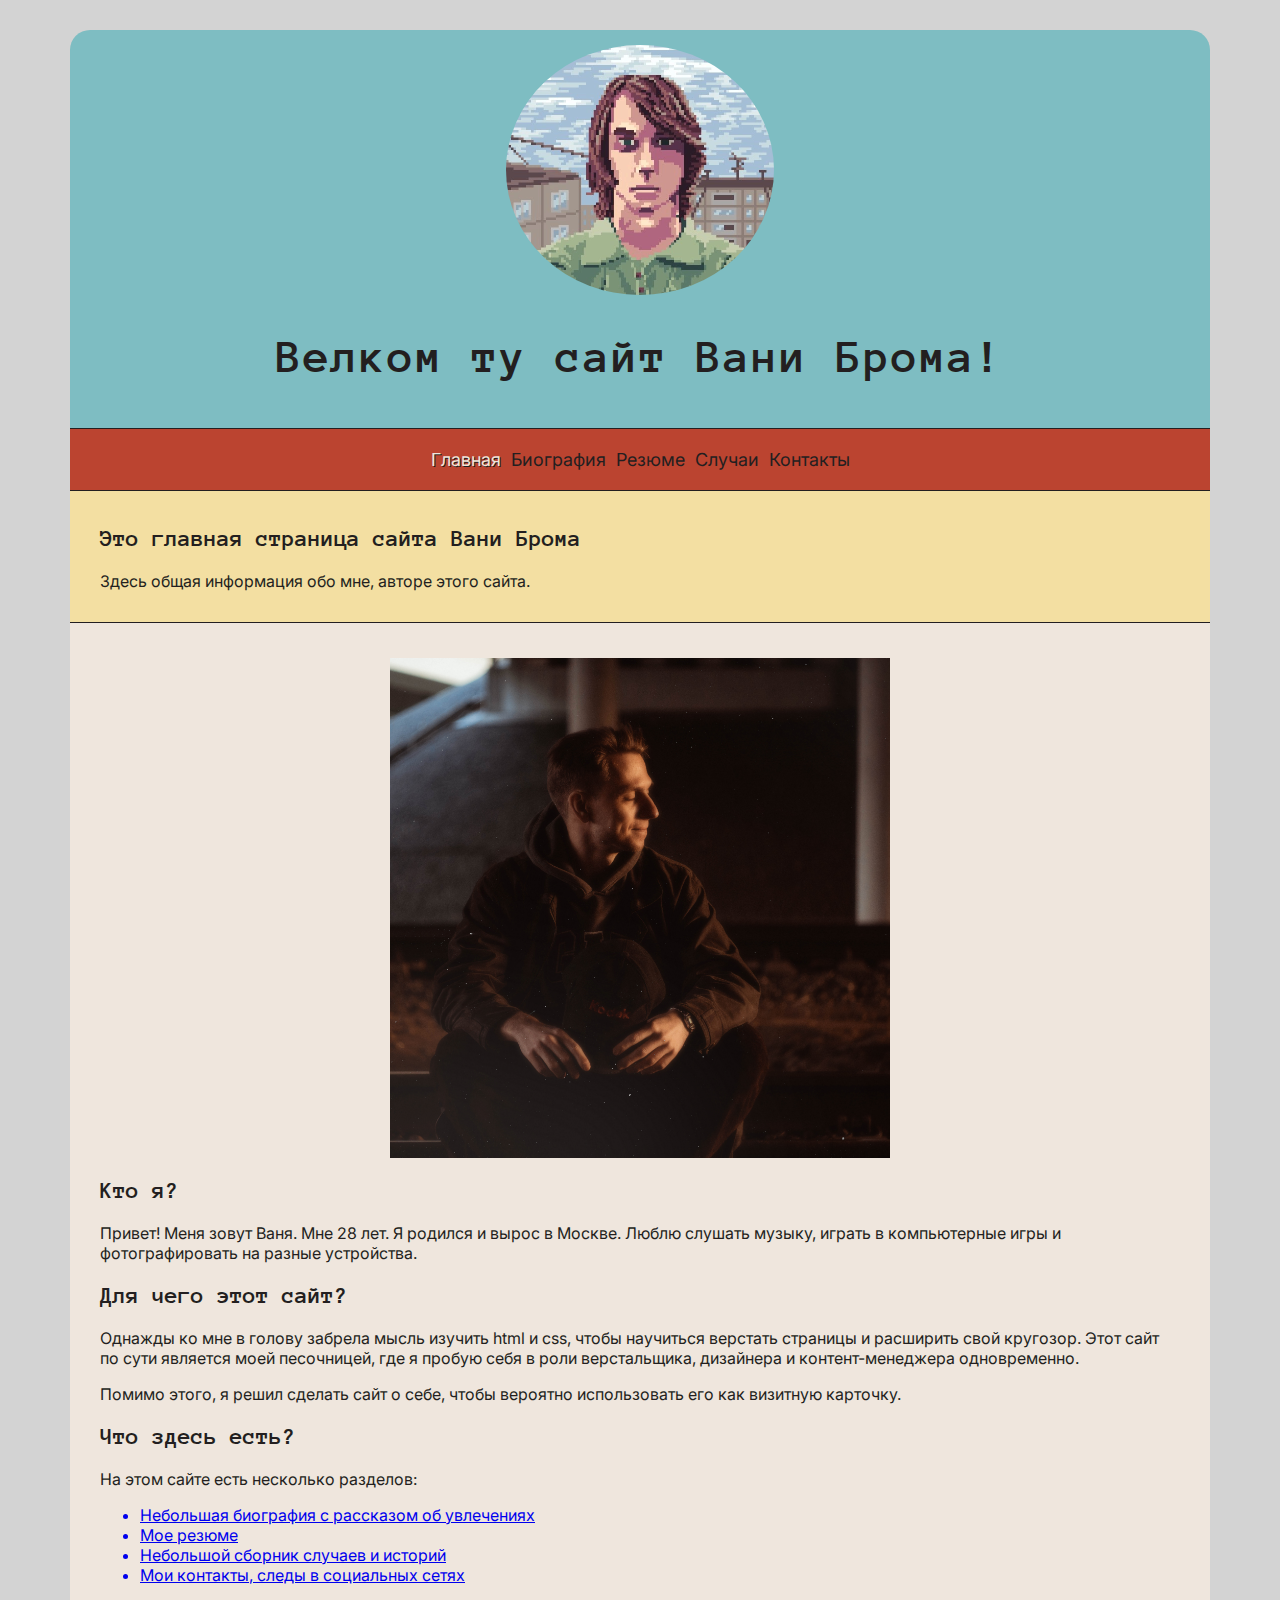
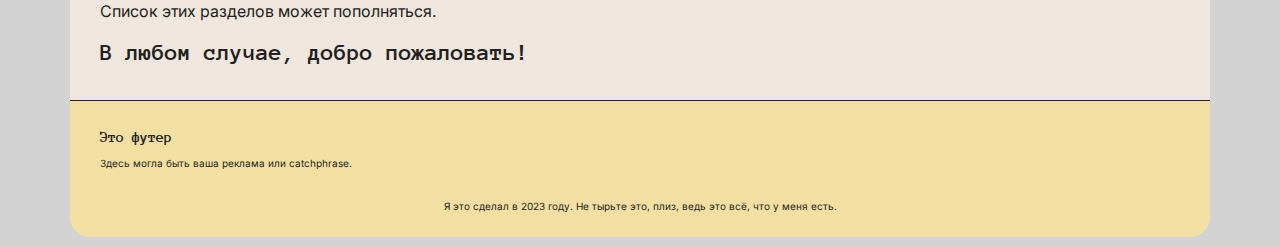
<file: index.html>
<!DOCTYPE html>
<html lang="RU">
<head>
    <meta charset="utf-8">
    <meta name="viewport" content="width=device-width, initial-scale=1.0">
    <link rel="icon" type="image/png" href="./images/avatar.PNG">
    <link type="text/css" rel="stylesheet" href="style.css">
    <!-- <link type="text/css" rel="stylesheet" href="style-mobile.css" media="screen and (max-width: 480px)"> -->
    <title>Ваня Бром - Главная</title>
</head>

<body>

    <header class="top">
        <a href="index.html" class="welcome_img">
            <img class="welcome_img" src="images/avatar.PNG" alt="Ваня Бром в пиксельном стиле.">
        </a>
        <h1>Велком ту сайт Вани Брома!</h1>
    </header>

    <nav>
        <ul>
            <li><a href="index.html" class="selected">Главная</a></li>
            <li><a href="bio.html">Биография</a></li>
            <li><a href="cv.html">Резюме</a></li>
            <li><a href="cases.html">Случаи</a></li>
            <li><a href="contacts.html">Контакты</a></li>
        </ul>
    </nav>

    <section class="intro">
        <h2>Это главная страница сайта Вани Брома</h2>
        <p>Здесь общая информация обо мне, авторе этого сайта.</p>
    </section>

    <section class="content">
        <img class="center_img" src="images/vanya_brom.jpg" alt="Ваня Бром улыбается с закрытыми глазами">
        <h2>Кто я?</h2>
        <p>Привет! Меня зовут Ваня. Мне 28 лет. Я родился и вырос в Москве. Люблю слушать музыку, играть в компьютерные игры и фотографировать на разные устройства.</p>
        <h2>Для чего этот сайт?</h2>
        <p>Однажды ко мне в голову забрела мысль изучить html и css, чтобы научиться верстать страницы и расширить свой кругозор. Этот сайт по сути является моей песочницей, где я пробую себя в роли верстальщика, дизайнера и контент-менеджера одновременно.</p>
        <p>Помимо этого, я решил сделать сайт о себе, чтобы вероятно использовать его как визитную карточку.</p>
        <h2>Что здесь есть?</h2>
        <p>На этом сайте есть несколько разделов:</p>
        <ul>
            <a href="bio"><li>Небольшая биография с рассказом об увлечениях</li></a>
            <a href="cv.html"><li>Мое резюме</li></a>
            <a href="cases.html"><li>Небольшой сборник случаев и историй</li></a>
            <a href="contacts.html"><li>Мои контакты, следы в социальных сетях</li></a>
        </ul>
        <p>Список этих разделов может пополняться.</p>
        <h2>В любом случае, добро пожаловать!</h2>
    </section>

    <footer>
        <h2>Это футер</h2>
        <p>Здесь могла быть ваша реклама или catchphrase.</p>
        <br>
        <p id="copyright">Я это сделал в 2023 году. Не тырьте это, плиз, ведь это всё, что у меня есть.</p>
    </footer>

</body>
</html>
</file>
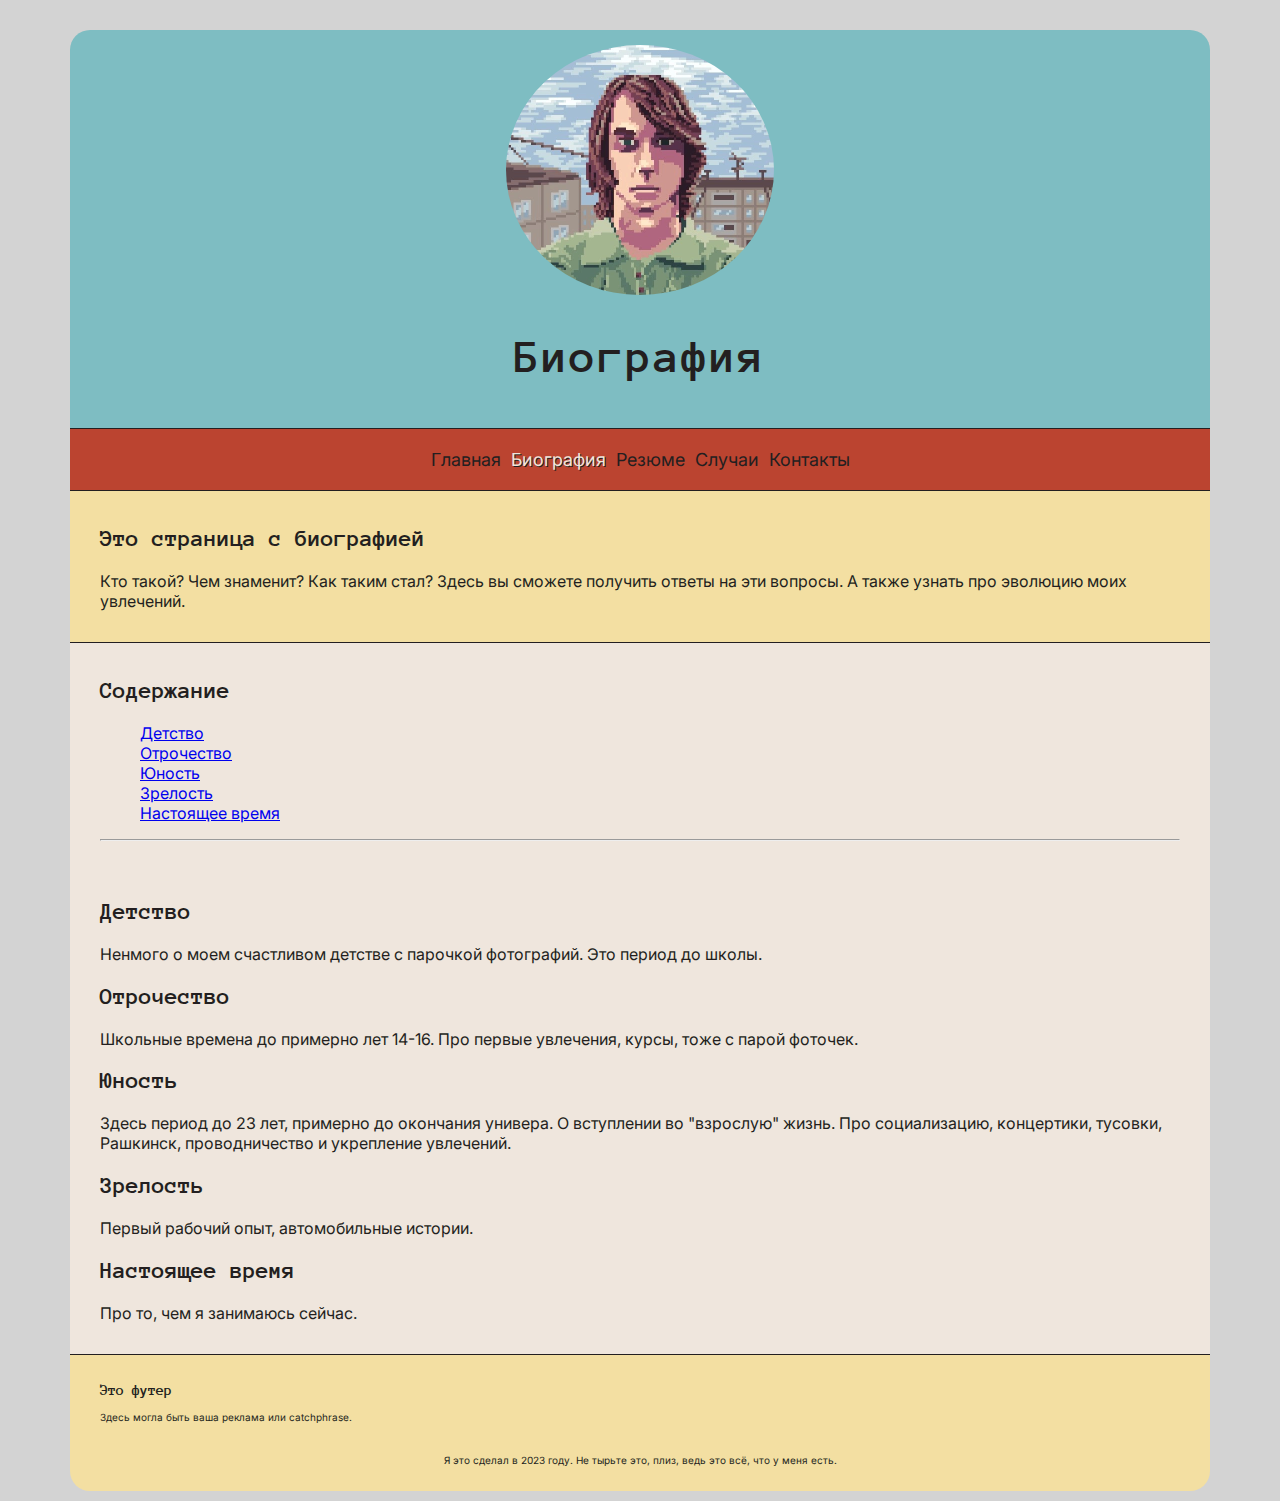
<file: bio.html>
<!DOCTYPE html>
<html lang="RU">
    <head>
        <meta charset="utf-8">
        <meta name="viewport" content="width=device-width, initial-scale=1.0">
        <link rel="icon" type="image/png" href="./images/avatar.PNG">
        <link href="style.css" rel="stylesheet">
        <title>Ваня Бром - Биография</title>
    </head>

    <body>
        <header class="top">
            <a href="index.html" class="welcome_img">
                <img class="welcome_img" src="images/avatar.PNG" alt="Ваня Бром в пиксельном стиле.">
            </a>
            <h1>Биография</h1>
        </header>
        
        <nav>
            <ul>
                <li><a href="index.html">Главная</a></li>
                <li><a href="bio.html" class="selected">Биография</a></li>
                <li><a href="cv.html">Резюме</a></li>
                <li><a href="cases.html">Случаи</a></li>
                <li><a href="contacts.html">Контакты</a></li>
            </ul>
        </nav>

        <section class="intro">
            <h2>Это страница с биографией</h2>
            <p>Кто такой? Чем знаменит? Как таким стал? Здесь вы сможете получить ответы на эти вопросы. А также узнать про эволюцию моих увлечений.</p>
        </section>

        <section class="themes">
            <h2>Содержание</h2>
            <ul>
                <li><a href="#childhood">Детство</a></li>
                <li><a href="#boyhood">Отрочество</a></li>
                <li><a href="#youth">Юность</a></li>
                <li><a href="#matureness">Зрелость</a></li>
                <li><a href="#nowadays">Настоящее время</a></li>
            </ul>
            <hr>
        </section>

        <section class="content">
            <h2 id="childhood">Детство</h2>
            <p>Ненмого о моем счастливом детстве с парочкой фотографий. Это период до школы.</p>
            <h2 id="boyhood">Отрочество</h2>
            <p>Школьные времена до примерно лет 14-16. Про первые увлечения, курсы, тоже с парой фоточек.</p>
            <h2 id="youth">Юность</h2>
            <p>Здесь период до 23 лет, примерно до окончания универа. О вступлении во "взрослую" жизнь. Про социализацию, концертики, тусовки, Рашкинск, проводничество и укрепление увлечений.</p>
            <h2 id="matureness">Зрелость</h2>
            <p>Первый рабочий опыт, автомобильные истории.</p>
            <h2 id="nowadays">Настоящее время</h2>
            <p>Про то, чем я занимаюсь сейчас.</p>
        </section>

        <footer>
            <h2>Это футер</h2>
            <p>Здесь могла быть ваша реклама или catchphrase.</p>
            <br>
            <p id="copyright">Я это сделал в 2023 году. Не тырьте это, плиз, ведь это всё, что у меня есть.</p>
        </footer>

    </body>
</html>
</file>
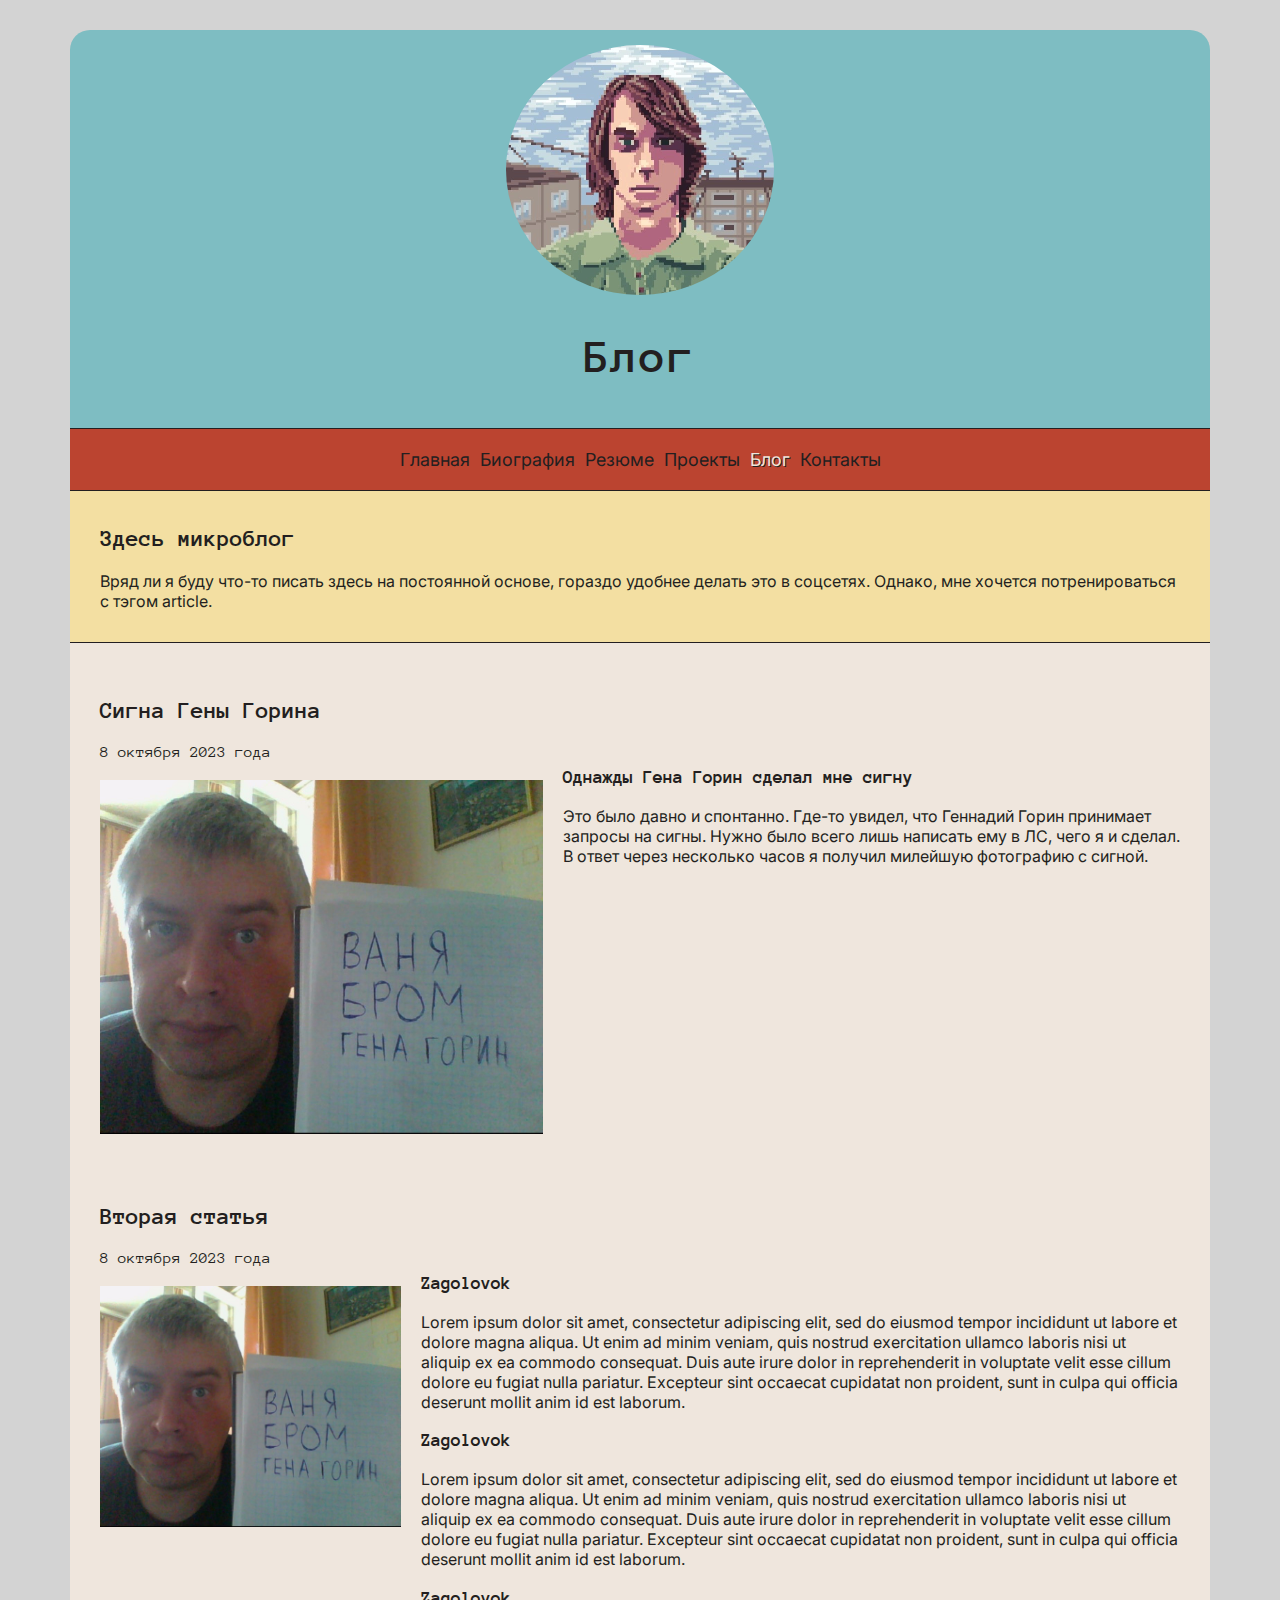
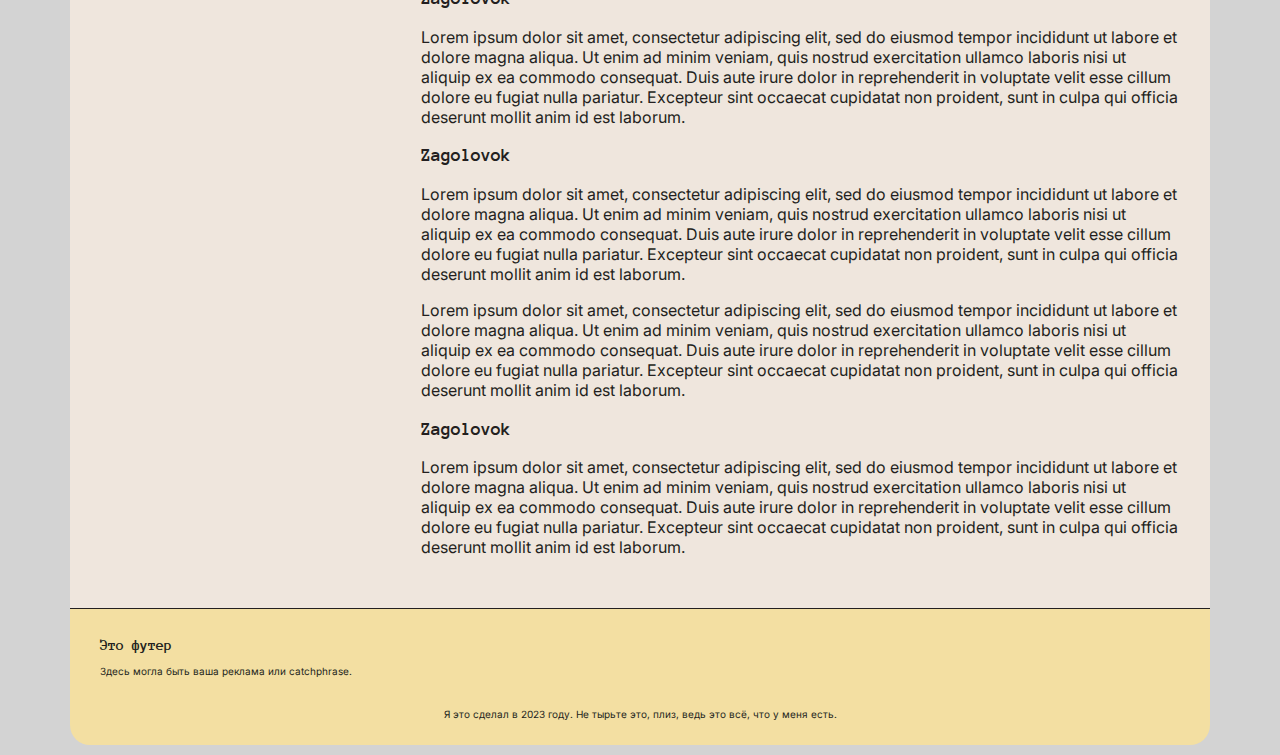
<file: blog.html>
<!DOCTYPE html>
<html lang="RU">
<head>
    <meta charset="UTF-8">
    <meta name="viewport" content="width=device-width, initial-scale=1.0">
    <meta name="description" content="Личный сайт Вани Брома">
    <link rel="icon" type="image/png" href="./images/avatar.PNG">
    <link type="text/css" rel="stylesheet" href="style.css">
    <title>Ваня Бром - Блог</title>
</head>

    <body>
        <header class="top">
            <a href="index.html" class="welcome_img">
                <img class="welcome_img" src="images/avatar.PNG" alt="Ваня Бром в пиксельном стиле.">
            </a>
            <h1>Блог</h1>
        </header>
        
        <nav>
            <ul>
                <li><a href="index.html">Главная</a></li>
                <li><a href="bio.html">Биография</a></li>
                <li><a href="cv.html">Резюме</a></li>
                <li><a href="cases.html">Проекты</a></li>
                <li><a href="blog.html" class="selected">Блог</a></li>
                <li><a href="contacts.html">Контакты</a></li>
            </ul>
        </nav>
        <section class="intro">
            <h2>Здесь микроблог</h2>
            <p>Вряд ли я буду что-то писать здесь на постоянной основе, гораздо удобнее делать это в соцсетях. Однако, мне хочется потренироваться с тэгом article.</p>
        </section>
        <section class="content">
            <article>
                <div class="case_intro">
                    <h2>Сигна Гены Горина</h2>
                    <time datetime="2023-08-10">8 октября 2023 года</time>
                    <br>
                    <img src="images/gorin.jpg" alt="Гена Горин с сигной Ване Брому" width="500">
                </div>
                <div class="case_article">
                    <h3>Однажды Гена Горин сделал мне сигну</h3>
                    <p>Это было давно и спонтанно. Где-то увидел, что Геннадий Горин принимает запросы на сигны. Нужно было всего лишь написать ему в ЛС, чего я и сделал. В ответ через несколько часов я получил милейшую фотографию с сигной.</p>
                </div>
            </article>
            <article>
                <div class="case_intro">
                    <h2>Вторая статья</h2>
                    <time datetime="2023-08-10">8 октября 2023 года</time>
                    <br>
                    <img src="images/gorin.jpg" alt="Гена Горин с сигной Ване Брому" width="500">    
                </div>
                <div class="case_article">
                    <h3>Zagolovok</h3>
                    <p>Lorem ipsum dolor sit amet, consectetur adipiscing elit, sed do eiusmod tempor incididunt ut labore et dolore magna aliqua. Ut enim ad minim veniam, quis nostrud exercitation ullamco laboris nisi ut aliquip ex ea commodo consequat. Duis aute irure dolor in reprehenderit in voluptate velit esse cillum dolore eu fugiat nulla pariatur. Excepteur sint occaecat cupidatat non proident, sunt in culpa qui officia deserunt mollit anim id est laborum.</p>
                    <h3>Zagolovok</h3>
                    <p>Lorem ipsum dolor sit amet, consectetur adipiscing elit, sed do eiusmod tempor incididunt ut labore et dolore magna aliqua. Ut enim ad minim veniam, quis nostrud exercitation ullamco laboris nisi ut aliquip ex ea commodo consequat. Duis aute irure dolor in reprehenderit in voluptate velit esse cillum dolore eu fugiat nulla pariatur. Excepteur sint occaecat cupidatat non proident, sunt in culpa qui officia deserunt mollit anim id est laborum.</p>
                    <h3>Zagolovok</h3>
                    <p>Lorem ipsum dolor sit amet, consectetur adipiscing elit, sed do eiusmod tempor incididunt ut labore et dolore magna aliqua. Ut enim ad minim veniam, quis nostrud exercitation ullamco laboris nisi ut aliquip ex ea commodo consequat. Duis aute irure dolor in reprehenderit in voluptate velit esse cillum dolore eu fugiat nulla pariatur. Excepteur sint occaecat cupidatat non proident, sunt in culpa qui officia deserunt mollit anim id est laborum.</p>
                    <h3>Zagolovok</h3>
                    <p>Lorem ipsum dolor sit amet, consectetur adipiscing elit, sed do eiusmod tempor incididunt ut labore et dolore magna aliqua. Ut enim ad minim veniam, quis nostrud exercitation ullamco laboris nisi ut aliquip ex ea commodo consequat. Duis aute irure dolor in reprehenderit in voluptate velit esse cillum dolore eu fugiat nulla pariatur. Excepteur sint occaecat cupidatat non proident, sunt in culpa qui officia deserunt mollit anim id est laborum.</p>
                    <p>Lorem ipsum dolor sit amet, consectetur adipiscing elit, sed do eiusmod tempor incididunt ut labore et dolore magna aliqua. Ut enim ad minim veniam, quis nostrud exercitation ullamco laboris nisi ut aliquip ex ea commodo consequat. Duis aute irure dolor in reprehenderit in voluptate velit esse cillum dolore eu fugiat nulla pariatur. Excepteur sint occaecat cupidatat non proident, sunt in culpa qui officia deserunt mollit anim id est laborum.</p>
                    <h3>Zagolovok</h3>
                    <p>Lorem ipsum dolor sit amet, consectetur adipiscing elit, sed do eiusmod tempor incididunt ut labore et dolore magna aliqua. Ut enim ad minim veniam, quis nostrud exercitation ullamco laboris nisi ut aliquip ex ea commodo consequat. Duis aute irure dolor in reprehenderit in voluptate velit esse cillum dolore eu fugiat nulla pariatur. Excepteur sint occaecat cupidatat non proident, sunt in culpa qui officia deserunt mollit anim id est laborum.</p>
                    </div>
            </article>
        </section>
        <footer>
            <h2>Это футер</h2>
            <p>Здесь могла быть ваша реклама или catchphrase.</p>
            <br>
            <p id="copyright">Я это сделал в 2023 году. Не тырьте это, плиз, ведь это всё, что у меня есть.</p>
        </footer>
    </body>
</html>
</file>
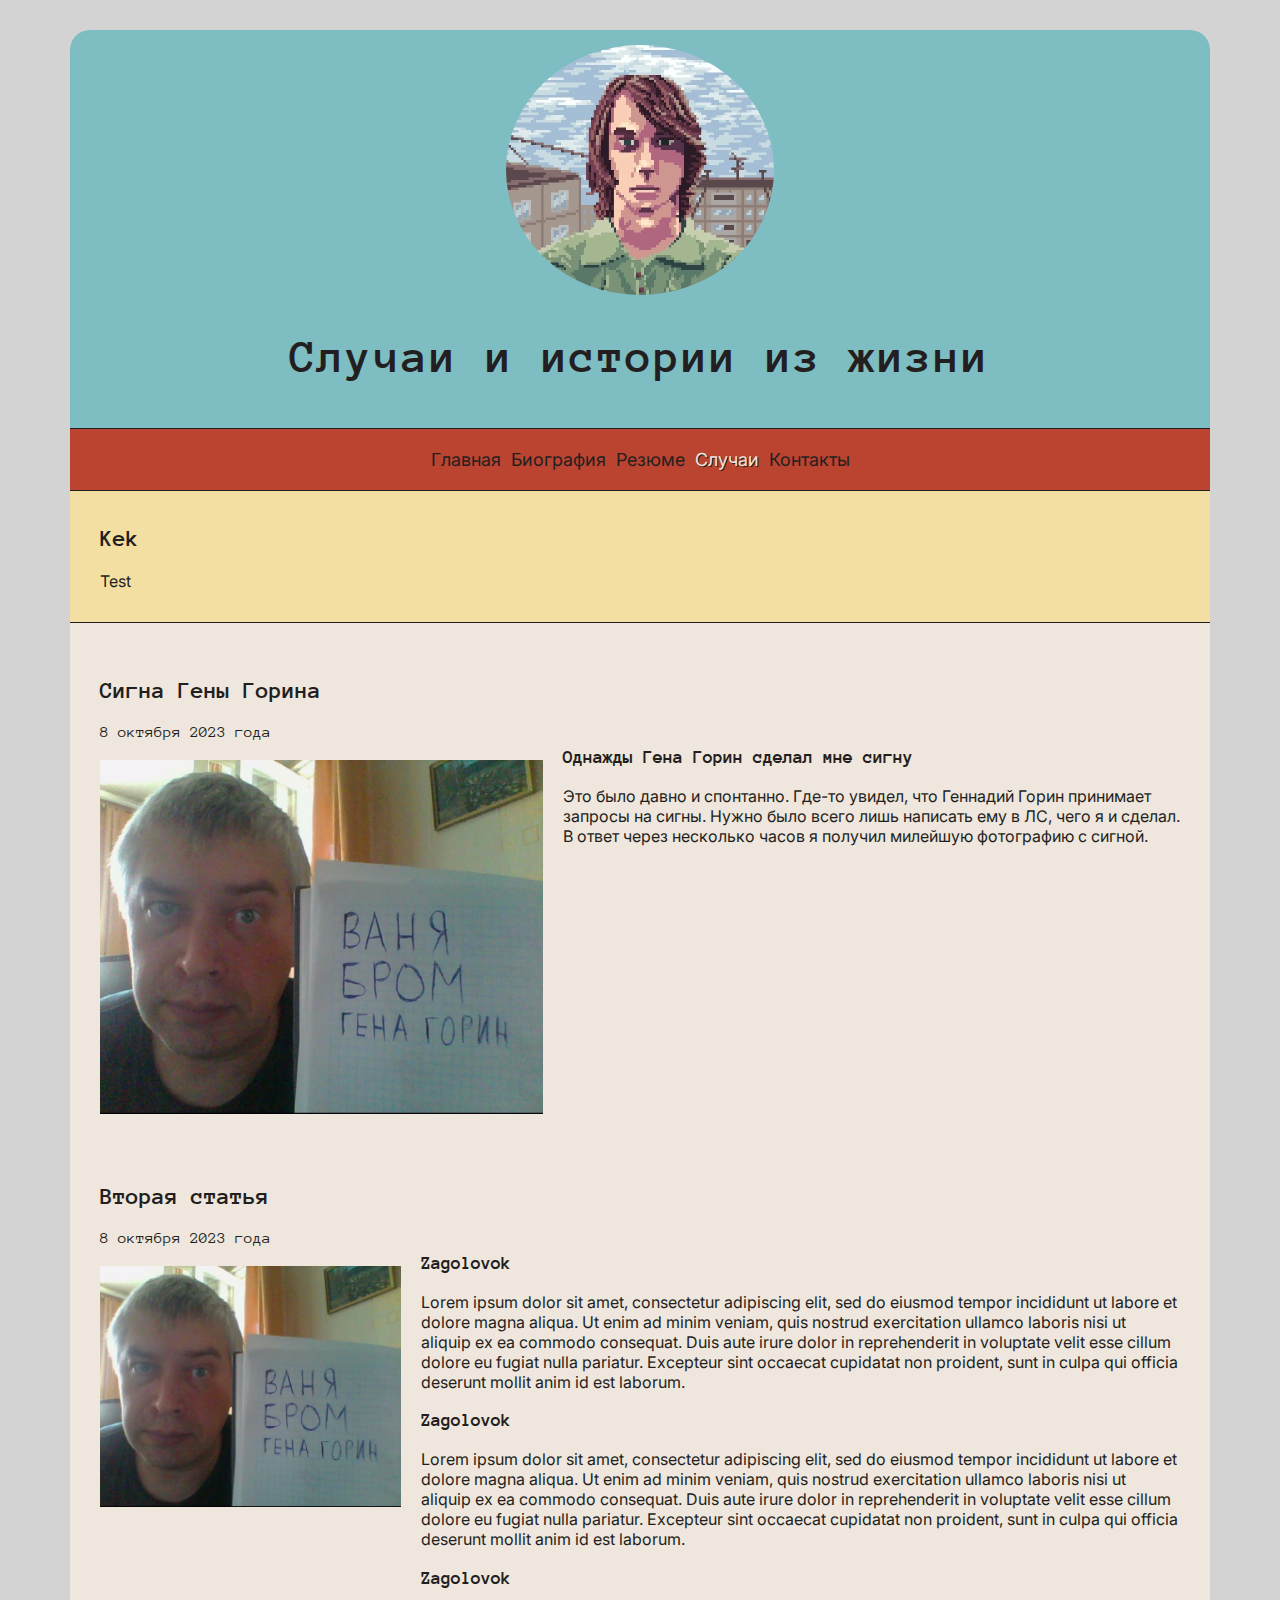
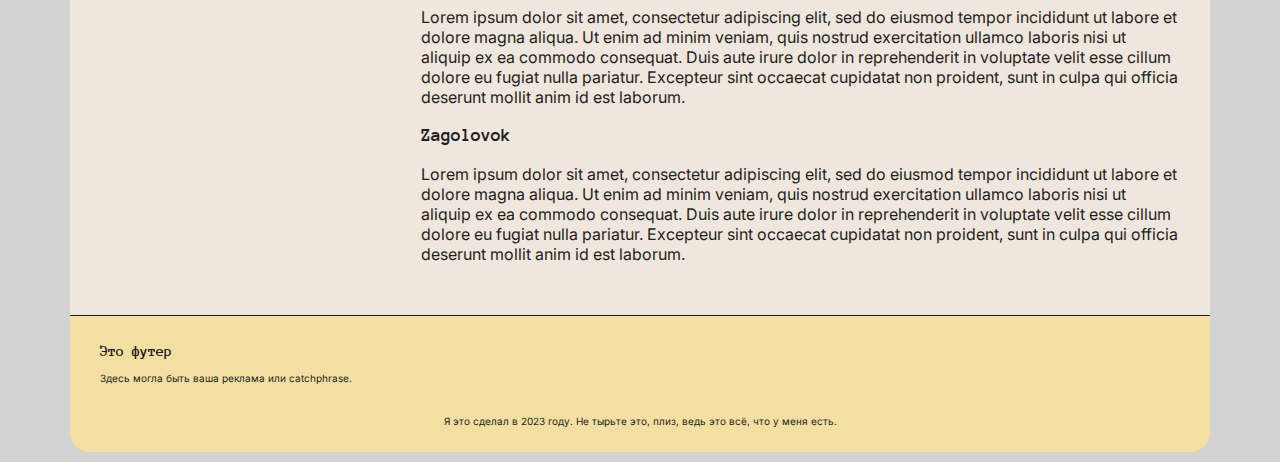
<file: cases.html>
<!DOCTYPE html>
<html lang="RU">
    <head>
        <meta charset="utf-8">
        <meta name="viewport" content="width=device-width, initial-scale=1.0">
        <link rel="icon" type="image/png" href="./images/avatar.PNG">
        <link href="style.css" rel="stylesheet">
        <title>Ваня Бром - Случаи</title>
    </head>
    <body>
        <header class="top">
            <a href="index.html" class="welcome_img">
                <img class="welcome_img" src="images/avatar.PNG" alt="Ваня Бром в пиксельном стиле.">
            </a>
            <h1>Случаи и истории из жизни</h1>
        </header>        
        <nav>
            <ul>
                <li><a href="index.html">Главная</a></li>
                <li><a href="bio.html">Биография</a></li>
                <li><a href="cv.html">Резюме</a></li>
                <li><a href="cases.html" class="selected">Случаи</a></li>
                <li><a href="contacts.html">Контакты</a></li>
            </ul>
        </nav>
        <section class="intro">
            <h2>Kek</h2>
            <p>Test</p>
        </section>
        <section class="content">
            <article>
                <div class="case_intro">
                    <h2>Сигна Гены Горина</h2>
                    <time datetime="2023-08-10">8 октября 2023 года</time>
                    <br>
                    <img src="images/gorin.jpg" alt="Гена Горин с сигной Ване Брому" width="500">
                </div>
                <div class="case_article">
                    <h3>Однажды Гена Горин сделал мне сигну</h3>
                    <p>Это было давно и спонтанно. Где-то увидел, что Геннадий Горин принимает запросы на сигны. Нужно было всего лишь написать ему в ЛС, чего я и сделал. В ответ через несколько часов я получил милейшую фотографию с сигной.</p>
                </div>
            </article>
            <article>
                <div class="case_intro">
                    <h2>Вторая статья</h2>
                    <time datetime="2023-08-10">8 октября 2023 года</time>
                    <br>
                    <img src="images/gorin.jpg" alt="Гена Горин с сигной Ване Брому" width="500">    
                </div>
                <div class="case_article">
                    <h3>Zagolovok</h3>
                    <p>Lorem ipsum dolor sit amet, consectetur adipiscing elit, sed do eiusmod tempor incididunt ut labore et dolore magna aliqua. Ut enim ad minim veniam, quis nostrud exercitation ullamco laboris nisi ut aliquip ex ea commodo consequat. Duis aute irure dolor in reprehenderit in voluptate velit esse cillum dolore eu fugiat nulla pariatur. Excepteur sint occaecat cupidatat non proident, sunt in culpa qui officia deserunt mollit anim id est laborum.</p>
                    <h3>Zagolovok</h3>
                    <p>Lorem ipsum dolor sit amet, consectetur adipiscing elit, sed do eiusmod tempor incididunt ut labore et dolore magna aliqua. Ut enim ad minim veniam, quis nostrud exercitation ullamco laboris nisi ut aliquip ex ea commodo consequat. Duis aute irure dolor in reprehenderit in voluptate velit esse cillum dolore eu fugiat nulla pariatur. Excepteur sint occaecat cupidatat non proident, sunt in culpa qui officia deserunt mollit anim id est laborum.</p>
                    <h3>Zagolovok</h3>
                    <p>Lorem ipsum dolor sit amet, consectetur adipiscing elit, sed do eiusmod tempor incididunt ut labore et dolore magna aliqua. Ut enim ad minim veniam, quis nostrud exercitation ullamco laboris nisi ut aliquip ex ea commodo consequat. Duis aute irure dolor in reprehenderit in voluptate velit esse cillum dolore eu fugiat nulla pariatur. Excepteur sint occaecat cupidatat non proident, sunt in culpa qui officia deserunt mollit anim id est laborum.</p>
                    <h3>Zagolovok</h3>
                    <p>Lorem ipsum dolor sit amet, consectetur adipiscing elit, sed do eiusmod tempor incididunt ut labore et dolore magna aliqua. Ut enim ad minim veniam, quis nostrud exercitation ullamco laboris nisi ut aliquip ex ea commodo consequat. Duis aute irure dolor in reprehenderit in voluptate velit esse cillum dolore eu fugiat nulla pariatur. Excepteur sint occaecat cupidatat non proident, sunt in culpa qui officia deserunt mollit anim id est laborum.</p>
                    </div>
            </article>
        </section>        
        <footer>
            <h2>Это футер</h2>
            <p>Здесь могла быть ваша реклама или catchphrase.</p>
            <br>
            <p id="copyright">Я это сделал в 2023 году. Не тырьте это, плиз, ведь это всё, что у меня есть.</p>
        </footer>
    </body>
</html>
</file>
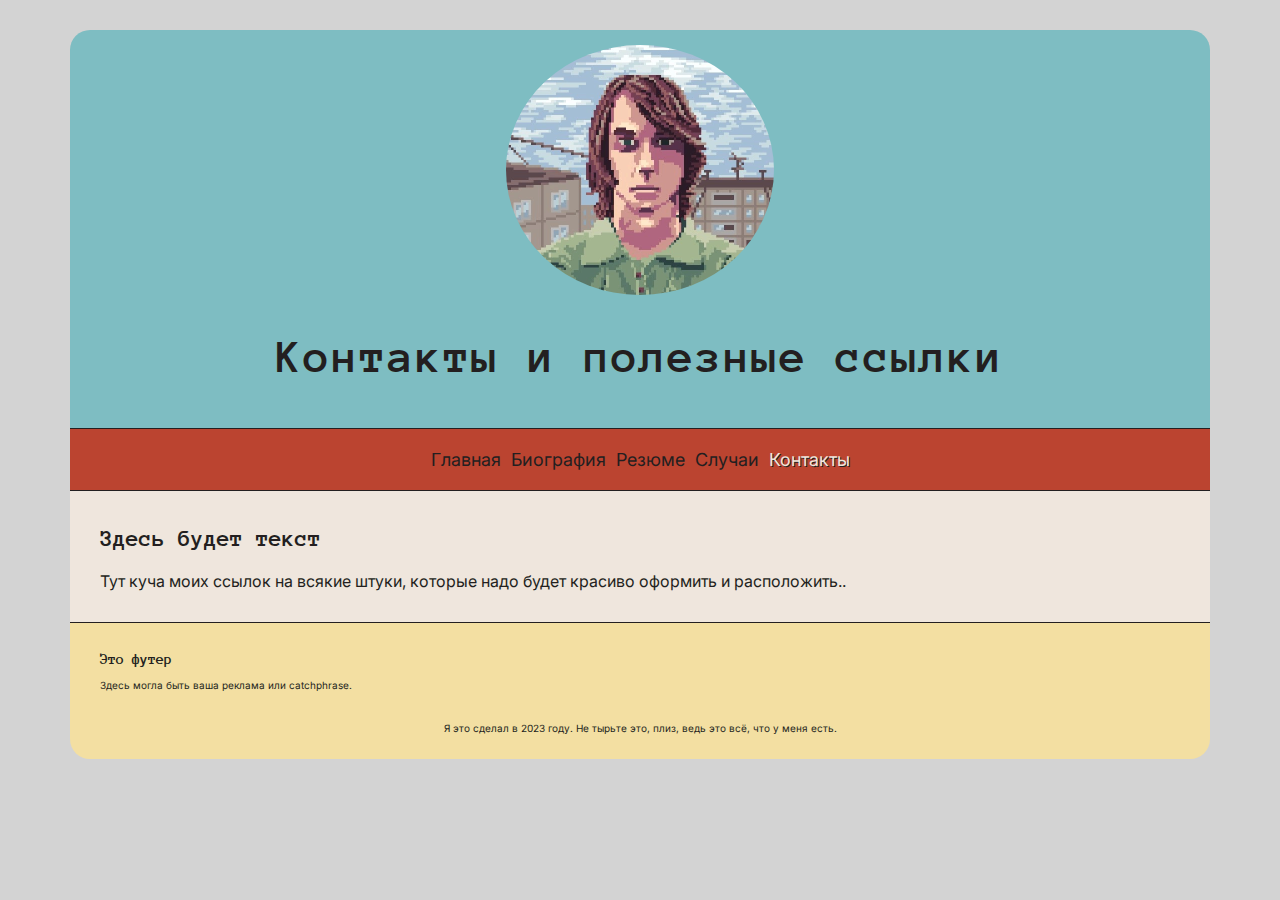
<file: contacts.html>
<!DOCTYPE html>
<html lang="RU">
    <head>
        <meta charset="utf-8">
        <meta name="viewport" content="width=device-width, initial-scale=1.0">
        <link rel="icon" type="image/png" href="./images/avatar.PNG">
        <link href="style.css" rel="stylesheet">
        <title>Ваня Бром - Контакты</title>
    </head>

    <body>
        <header class="top">
            <a href="index.html" class="welcome_img">
                <img class="welcome_img" src="images/avatar.PNG" alt="Ваня Бром в пиксельном стиле.">
            </a>
            <h1>Контакты и полезные ссылки</h1>
        </header>
        
        <nav>
            <ul>
                <li><a href="index.html">Главная</a></li>
                <li><a href="bio.html">Биография</a></li>
                <li><a href="cv.html">Резюме</a></li>
                <li><a href="cases.html">Случаи</a></li>
                <li><a href="contacts.html" class="selected">Контакты</a></li>
            </ul>
        </nav>

        <section class="content">
            <h2>Здесь будет текст</h2>
            <p>Тут куча моих ссылок на всякие штуки, которые надо будет красиво оформить и расположить..</p>
        </section>

        <footer>
            <h2>Это футер</h2>
            <p>Здесь могла быть ваша реклама или catchphrase.</p>
            <br>
            <p id="copyright">Я это сделал в 2023 году. Не тырьте это, плиз, ведь это всё, что у меня есть.</p>
        </footer>

    </body>


</html>
</file>
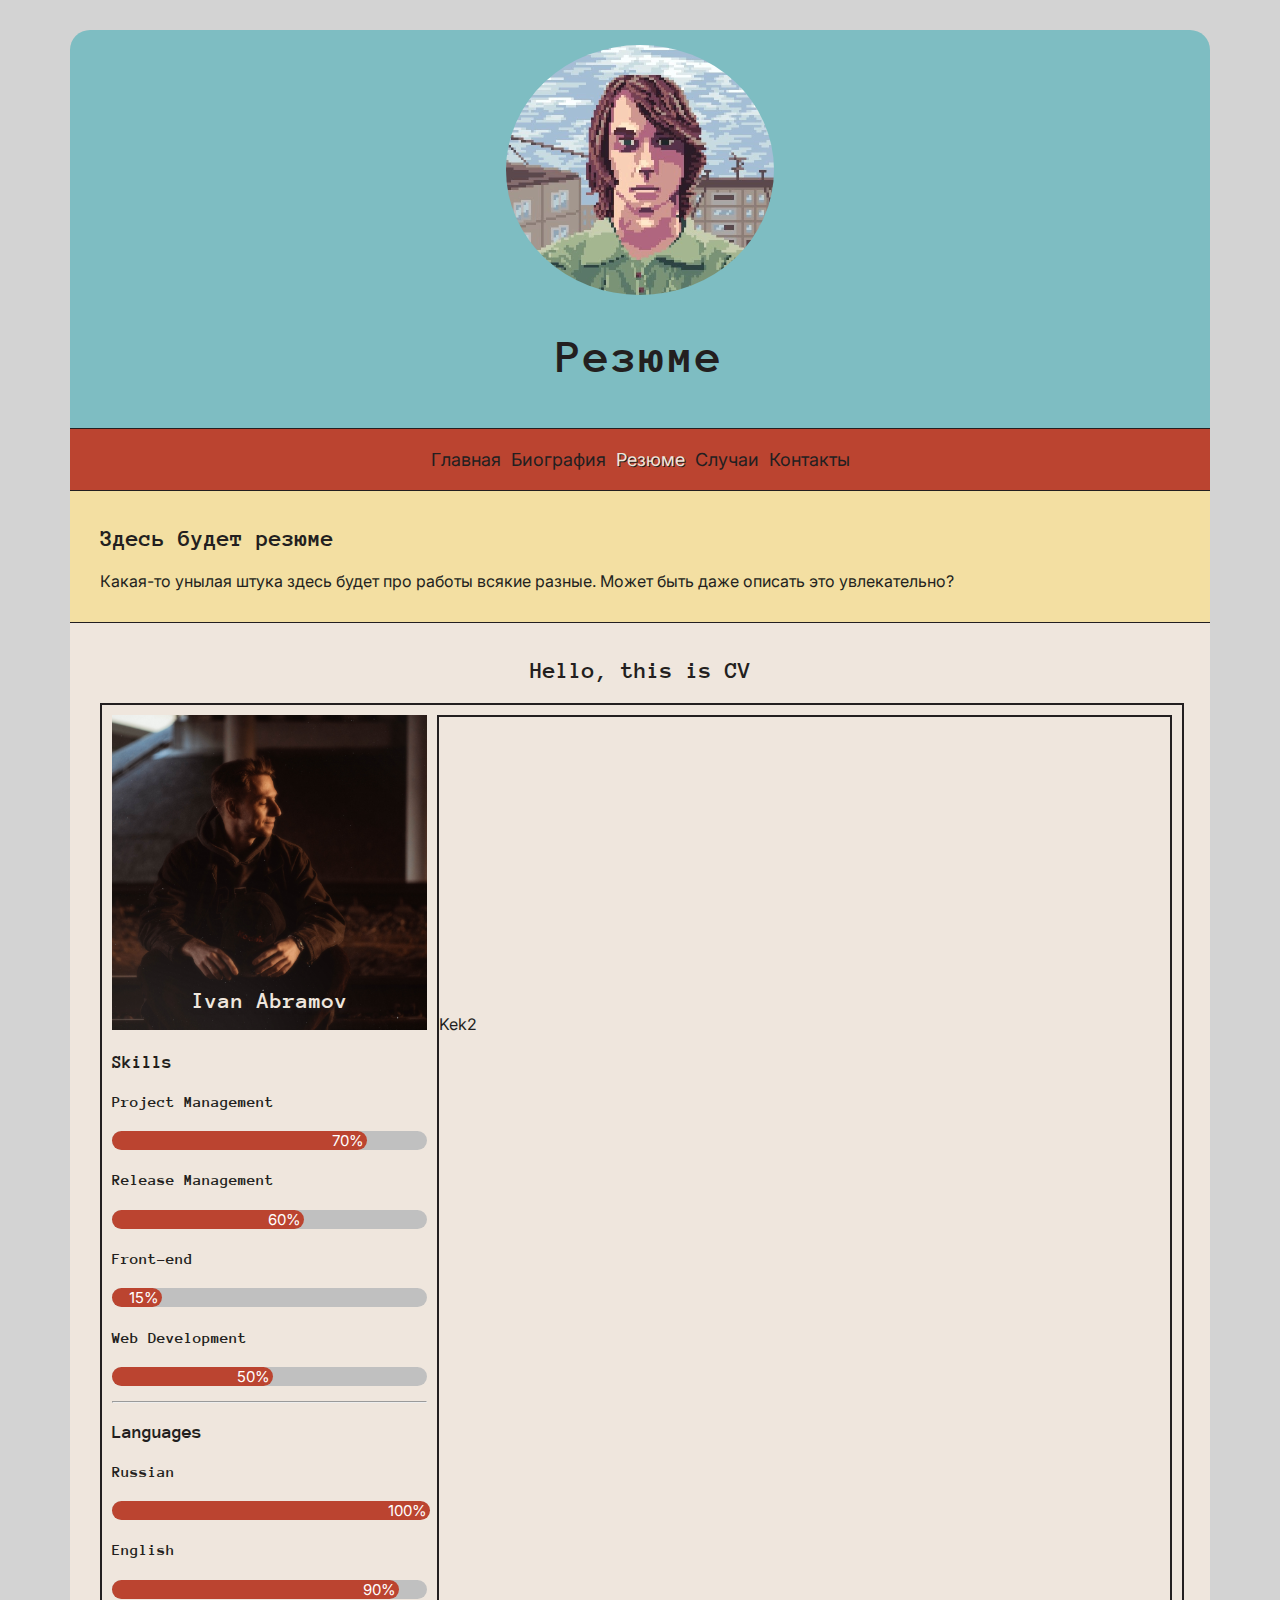
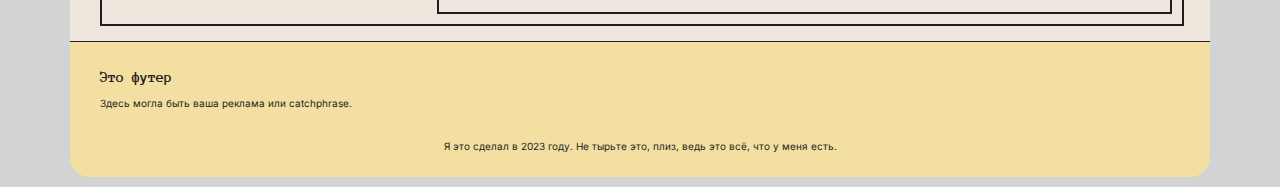
<file: cv.html>
<!DOCTYPE html>
<html lang="RU">
    <head>
        <meta charset="utf-8">
        <meta name="viewport" content="width=device-width, initial-scale=1.0">
        <link rel="icon" type="image/png" href="./images/avatar.PNG">
        <link href="style.css" rel="stylesheet">
        <title>Ваня Бром - Резюме</title>
    </head>

    <body>
        <header class="top">
            <a href="index.html" class="welcome_img">
                <img class="welcome_img" src="images/avatar.PNG" alt="Ваня Бром в пиксельном стиле.">
            </a>
            <h1>Резюме</h1>
        </header>
        
        <nav>
            <ul>
                <li><a href="index.html">Главная</a></li>
                <li><a href="bio.html">Биография</a></li>
                <li><a href="cv.html" class="selected">Резюме</a></li>
                <li><a href="cases.html">Случаи</a></li>
                <li><a href="contacts.html">Контакты</a></li>
            </ul>
        </nav>

        <section class="intro">
            <h2>Здесь будет резюме</h2>
            <p>Какая-то унылая штука здесь будет про работы всякие разные. Может быть даже описать это увлекательно?</p>
        </section>
        
        <div class="content">
            <h2 style="text-align: center;">Hello, this is CV</h2>
        <div class="tableContainer" style="border: 2px solid;">
            <div class="content tableRow"> 
                    <div class="left-side tableCell">
                        <div class="avatar_container">
                            <img src="images/vanya_brom.jpg" alt="Avatar" width="100%" style="margin: 0;">
                            <div class="avatar_text">
                                <h2>Ivan Abramov</h2>
                            </div>
                        </div>
                        
                        <div class="skills_all">
                            <h3>Skills</h3>
                            <h4>Project Management</h4>
                            <div class="skill_container">
                                <div class="skill management">
                                    <p>70%</p>
                                </div>
                            </div>
                            <h4>Release Management</h4>
                            <div class="skill_container">
                                <div class="skill release">
                                    <p>60%</p>
                                </div>
                            </div>
                            <h4>Front-end</h4>
                            <div class="skill_container">
                                <div class="skill front_dev">
                                    <p>15%</p>
                                </div>
                            </div>
                            <h4>Web Development</h4>
                            <div class="skill_container">
                                <div class="skill webdev">
                                    <p>50%</p>
                                </div>
                            </div>
                            <hr>
                            <h3>Languages</h3>
                            <h4>Russian</h4>                            
                            <div class="skill_container">
                                <div class="skill russian">
                                    <p>100%</p>
                                </div>
                            </div>
                            <h4>English</h4>
                            <div class="skill_container">
                                <div class="skill english">
                                    <p>90%</p>
                                </div>
                            </div>
                        </div>
                    </div>
                    <div class="right-side tableCell" style="border: 2px solid; width: 70%;">
                        <p>Kek2</p>
                    </div>
                </div>
            </div>
        </div>

        <footer>
            <h2>Это футер</h2>
            <p>Здесь могла быть ваша реклама или catchphrase.</p>
            <br>
            <p id="copyright">Я это сделал в 2023 году. Не тырьте это, плиз, ведь это всё, что у меня есть.</p>
        </footer>

    </body>
</html>
</file>
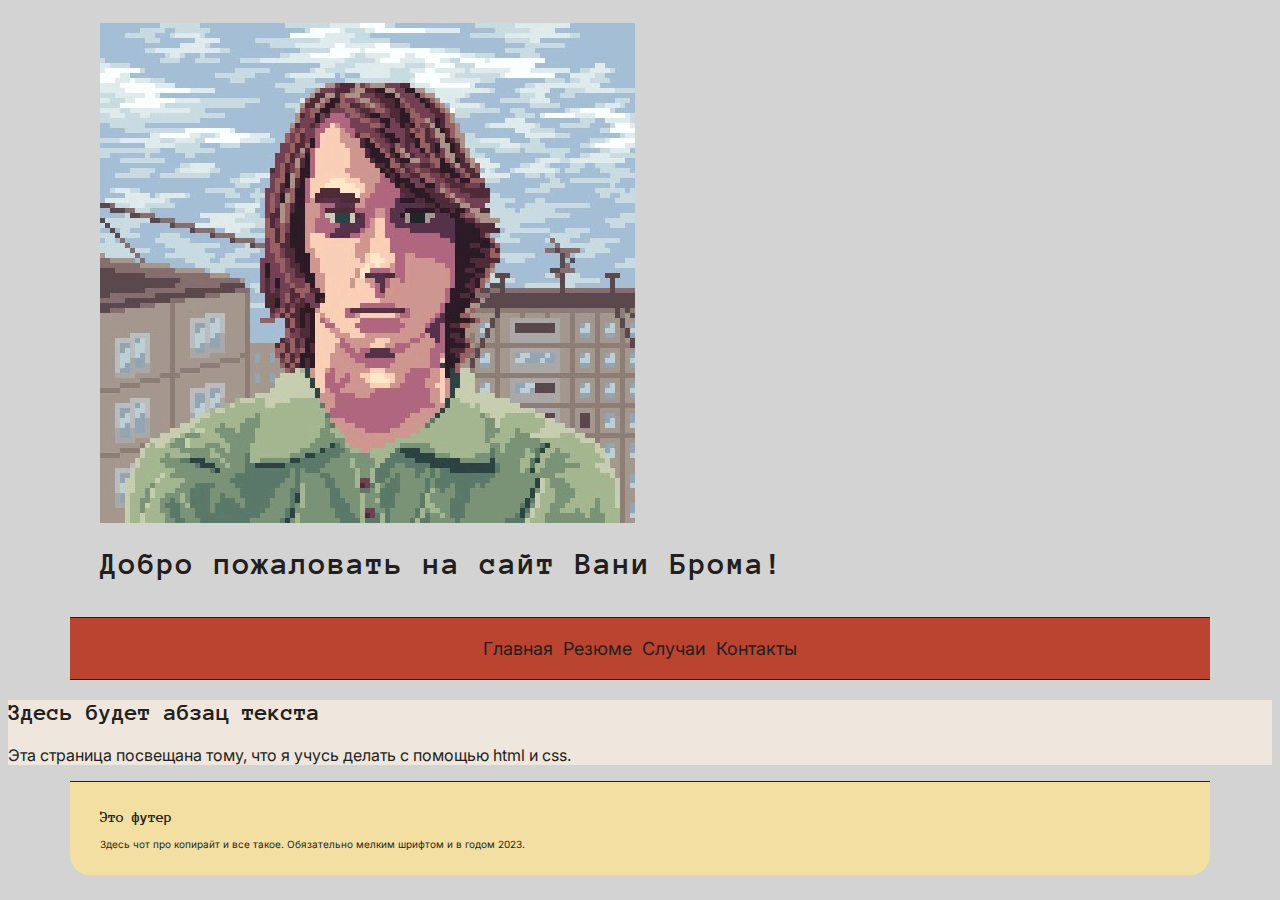
<file: main.html>
<!DOCTYPE html>
<html lang="RU">
<head>
    <meta charset="utf-8">
    <link rel="icon" type="image/png" href="./images/avatar.PNG">
    <link href="style.css" rel="stylesheet">
    <title>Ваня Бром - Главная</title>
</head>

<body>

    <header>
        <a href="main.html">
            <img id="welcome_img" src="images/avatar.PNG" alt="Ваня Бром в пиксельном стиле.">
        </a>
        <h1>Добро пожаловать на сайт Вани Брома!</h1>
    </header>

    <nav>
        <ul>
            <li class="selected"><a href="main.html">Главная</a></li>
            <li><a href="cv.html">Резюме</a></li>
            <li><a href="cases.html">Случаи</a></li>
            <li><a href="contacts.html">Контакты</a></li>
        </ul>
    </nav>
        


    <div class="main">
        <h2>Здесь будет абзац текста</h2>
        <p>Эта страница посвещана тому, что я учусь делать с помощью html и css.</p>
    </div>

    <footer>
        <h2>Это футер</h2>
        <p>Здесь чот про копирайт и все такое. Обязательно мелким шрифтом и в годом 2023.</p>
    </footer>

</body>
</html>
</file>
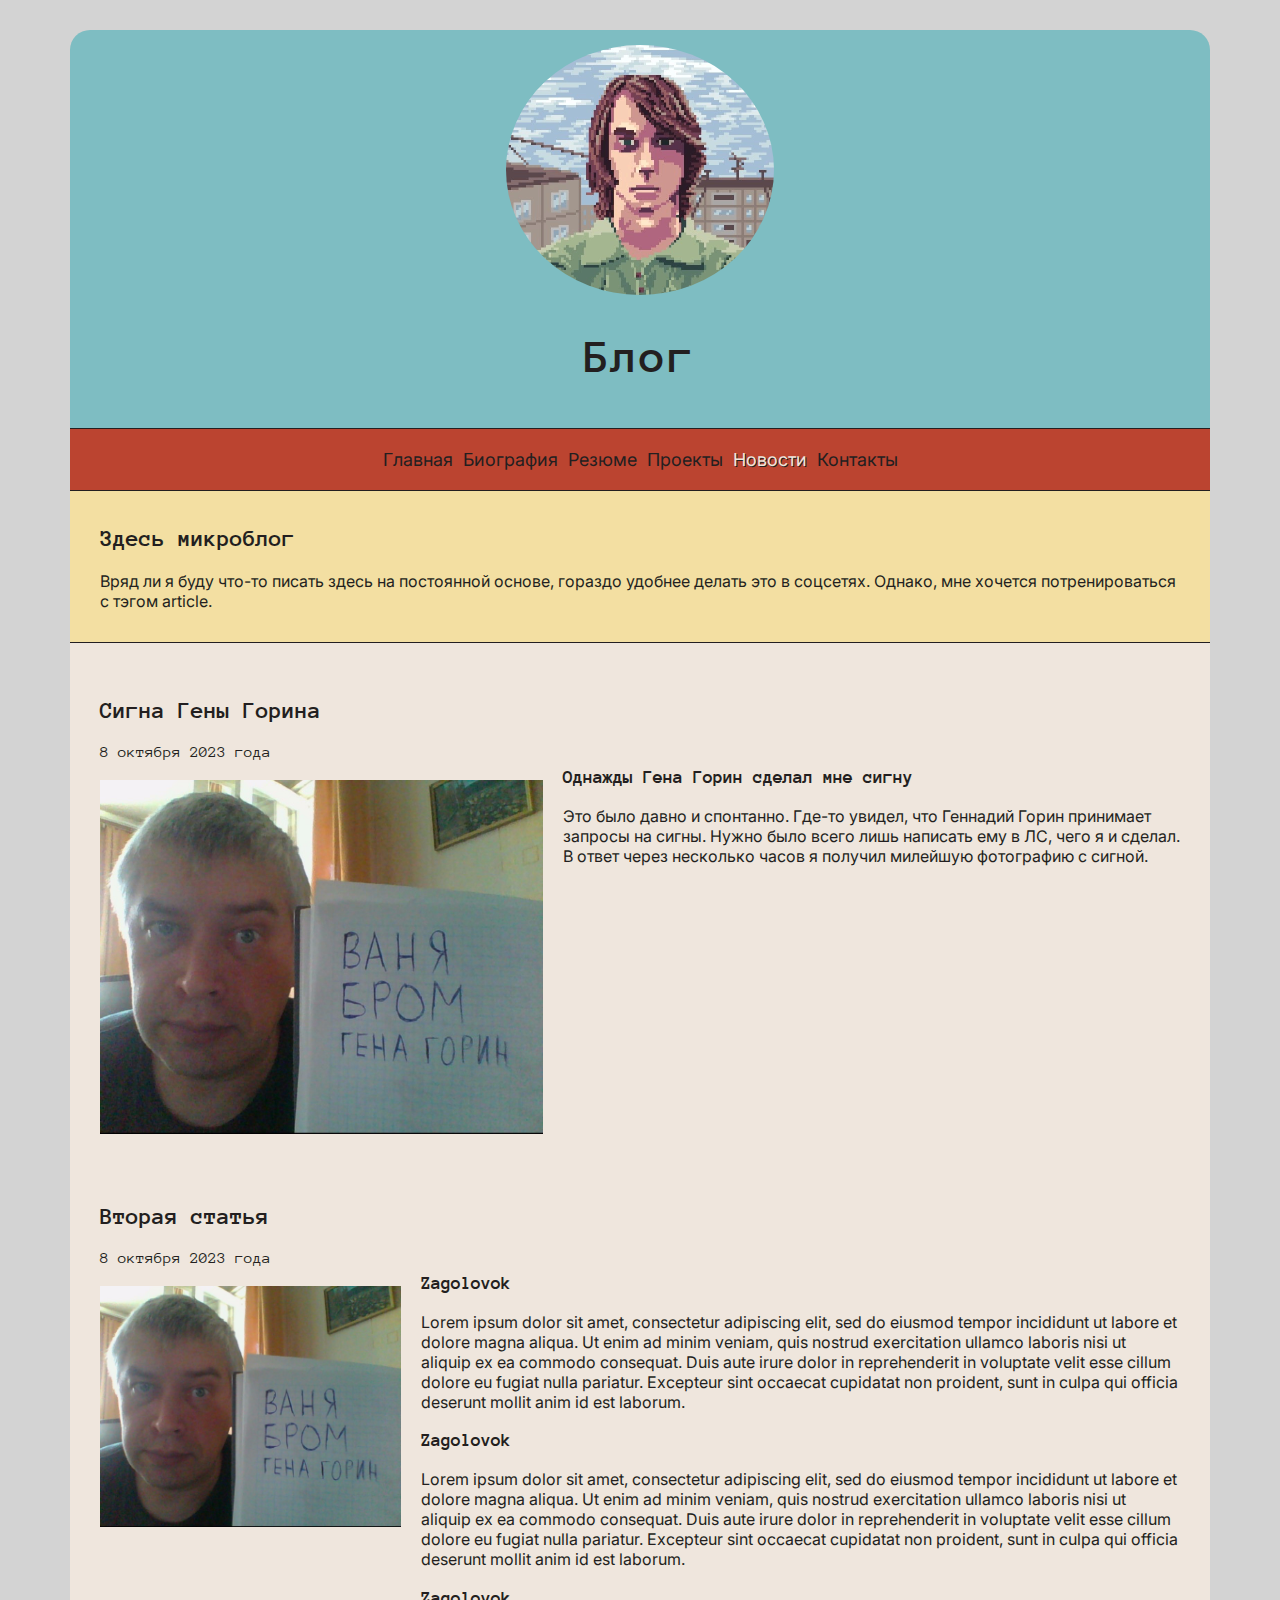
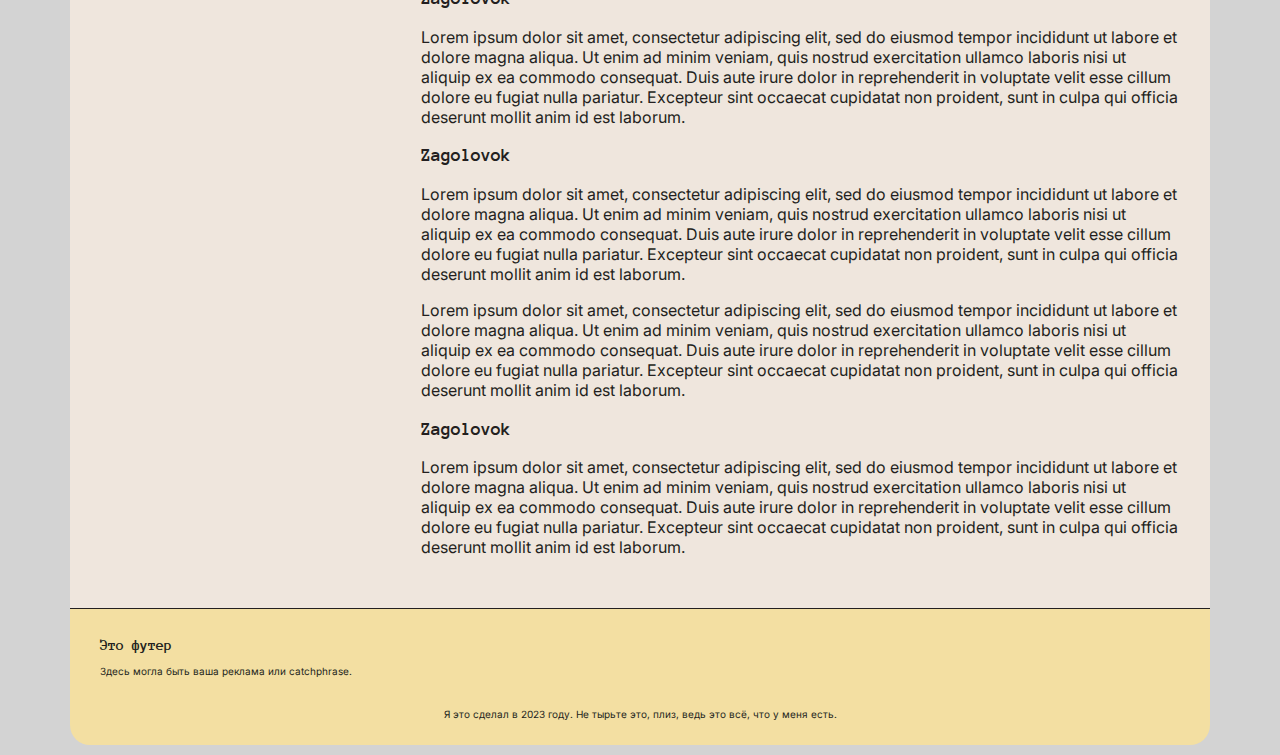
<file: news.html>
<!DOCTYPE html>
<html lang="RU">
<head>
    <meta charset="UTF-8">
    <meta name="viewport" content="width=device-width, initial-scale=1.0">
    <meta name="description" content="Личный сайт Вани Брома">
    <link rel="icon" type="image/png" href="./images/avatar.PNG">
    <link type="text/css" rel="stylesheet" href="style.css">
    <title>Ваня Бром - Блог</title>
</head>

    <body>
        <header class="top">
            <a href="index.html" class="welcome_img">
                <img class="welcome_img" src="images/avatar.PNG" alt="Ваня Бром в пиксельном стиле.">
            </a>
            <h1>Блог</h1>
        </header>
        
        <nav>
            <ul>
                <li><a href="index.html">Главная</a></li>
                <li><a href="bio.html">Биография</a></li>
                <li><a href="cv.html">Резюме</a></li>
                <li><a href="cases.html">Проекты</a></li>
                <li><a href="news.html" class="selected">Новости</a></li>
                <li><a href="contacts.html">Контакты</a></li>
            </ul>
        </nav>
        <section class="intro">
            <h2>Здесь микроблог</h2>
            <p>Вряд ли я буду что-то писать здесь на постоянной основе, гораздо удобнее делать это в соцсетях. Однако, мне хочется потренироваться с тэгом article.</p>
        </section>
        <section class="content">
            <article>
                <div class="case_intro">
                    <h2>Сигна Гены Горина</h2>
                    <time datetime="2023-08-10">8 октября 2023 года</time>
                    <br>
                    <img src="images/gorin.jpg" alt="Гена Горин с сигной Ване Брому" width="500">
                </div>
                <div class="case_article">
                    <h3>Однажды Гена Горин сделал мне сигну</h3>
                    <p>Это было давно и спонтанно. Где-то увидел, что Геннадий Горин принимает запросы на сигны. Нужно было всего лишь написать ему в ЛС, чего я и сделал. В ответ через несколько часов я получил милейшую фотографию с сигной.</p>
                </div>
            </article>
            <article>
                <div class="case_intro">
                    <h2>Вторая статья</h2>
                    <time datetime="2023-08-10">8 октября 2023 года</time>
                    <br>
                    <img src="images/gorin.jpg" alt="Гена Горин с сигной Ване Брому" width="500">    
                </div>
                <div class="case_article">
                    <h3>Zagolovok</h3>
                    <p>Lorem ipsum dolor sit amet, consectetur adipiscing elit, sed do eiusmod tempor incididunt ut labore et dolore magna aliqua. Ut enim ad minim veniam, quis nostrud exercitation ullamco laboris nisi ut aliquip ex ea commodo consequat. Duis aute irure dolor in reprehenderit in voluptate velit esse cillum dolore eu fugiat nulla pariatur. Excepteur sint occaecat cupidatat non proident, sunt in culpa qui officia deserunt mollit anim id est laborum.</p>
                    <h3>Zagolovok</h3>
                    <p>Lorem ipsum dolor sit amet, consectetur adipiscing elit, sed do eiusmod tempor incididunt ut labore et dolore magna aliqua. Ut enim ad minim veniam, quis nostrud exercitation ullamco laboris nisi ut aliquip ex ea commodo consequat. Duis aute irure dolor in reprehenderit in voluptate velit esse cillum dolore eu fugiat nulla pariatur. Excepteur sint occaecat cupidatat non proident, sunt in culpa qui officia deserunt mollit anim id est laborum.</p>
                    <h3>Zagolovok</h3>
                    <p>Lorem ipsum dolor sit amet, consectetur adipiscing elit, sed do eiusmod tempor incididunt ut labore et dolore magna aliqua. Ut enim ad minim veniam, quis nostrud exercitation ullamco laboris nisi ut aliquip ex ea commodo consequat. Duis aute irure dolor in reprehenderit in voluptate velit esse cillum dolore eu fugiat nulla pariatur. Excepteur sint occaecat cupidatat non proident, sunt in culpa qui officia deserunt mollit anim id est laborum.</p>
                    <h3>Zagolovok</h3>
                    <p>Lorem ipsum dolor sit amet, consectetur adipiscing elit, sed do eiusmod tempor incididunt ut labore et dolore magna aliqua. Ut enim ad minim veniam, quis nostrud exercitation ullamco laboris nisi ut aliquip ex ea commodo consequat. Duis aute irure dolor in reprehenderit in voluptate velit esse cillum dolore eu fugiat nulla pariatur. Excepteur sint occaecat cupidatat non proident, sunt in culpa qui officia deserunt mollit anim id est laborum.</p>
                    <p>Lorem ipsum dolor sit amet, consectetur adipiscing elit, sed do eiusmod tempor incididunt ut labore et dolore magna aliqua. Ut enim ad minim veniam, quis nostrud exercitation ullamco laboris nisi ut aliquip ex ea commodo consequat. Duis aute irure dolor in reprehenderit in voluptate velit esse cillum dolore eu fugiat nulla pariatur. Excepteur sint occaecat cupidatat non proident, sunt in culpa qui officia deserunt mollit anim id est laborum.</p>
                    <h3>Zagolovok</h3>
                    <p>Lorem ipsum dolor sit amet, consectetur adipiscing elit, sed do eiusmod tempor incididunt ut labore et dolore magna aliqua. Ut enim ad minim veniam, quis nostrud exercitation ullamco laboris nisi ut aliquip ex ea commodo consequat. Duis aute irure dolor in reprehenderit in voluptate velit esse cillum dolore eu fugiat nulla pariatur. Excepteur sint occaecat cupidatat non proident, sunt in culpa qui officia deserunt mollit anim id est laborum.</p>
                    </div>
            </article>
        </section>
        <footer>
            <h2>Это футер</h2>
            <p>Здесь могла быть ваша реклама или catchphrase.</p>
            <br>
            <p id="copyright">Я это сделал в 2023 году. Не тырьте это, плиз, ведь это всё, что у меня есть.</p>
        </footer>
    </body>
</html>
</file>
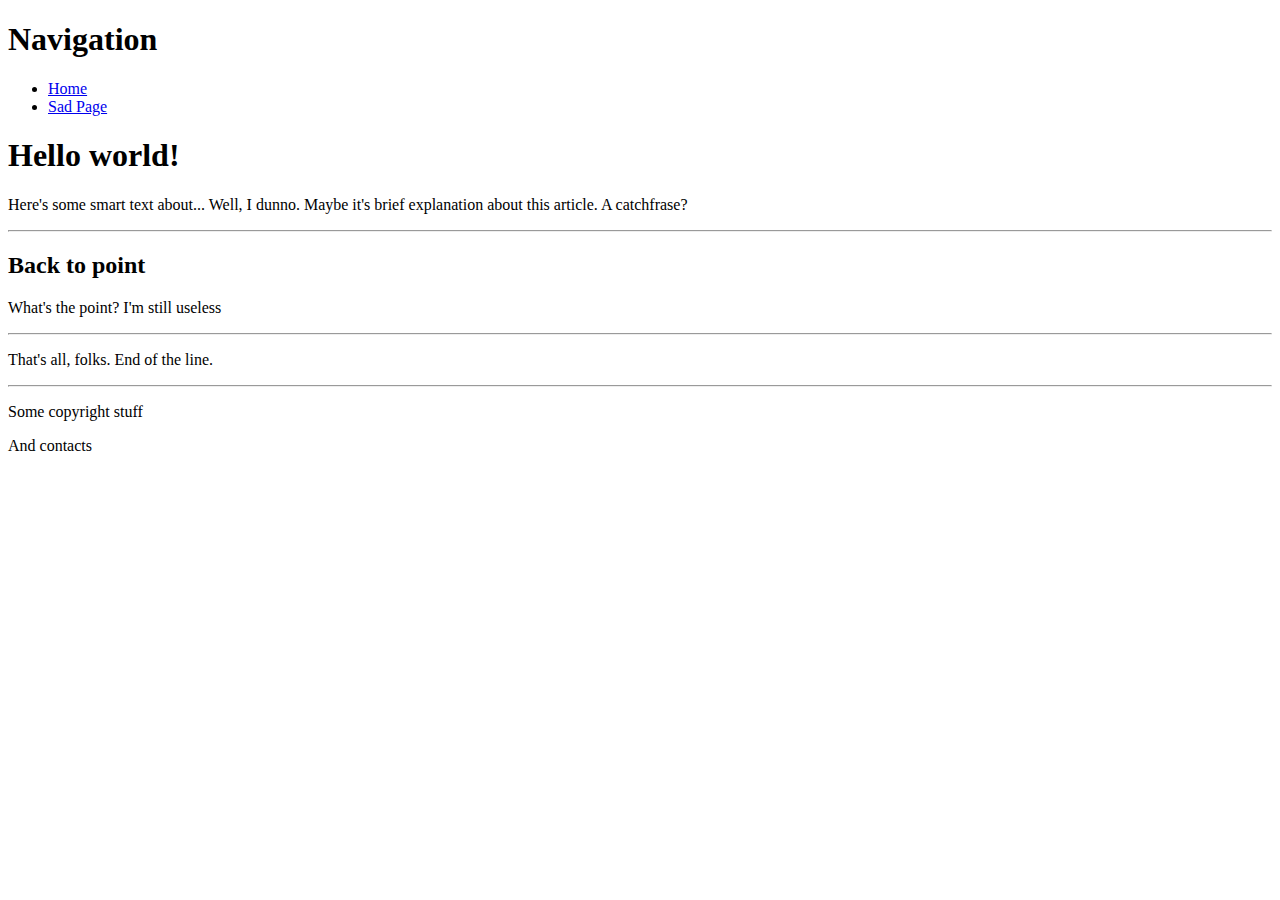
<file: articles/semantic.html>
<!DOCTYPE html>
<html>
    <head>
        <title>Semantic Stuff test</title>
    </head>
    <body>
        <header>
            <h1>Navigation</h1>
            <nav>
                <ul>
                    <li><a href="/index.html">Home</a></li>
                    <li><a href="/sad/sad.html">Sad Page</a></li>
                </ul>
            </nav>
        </header>

        <main>
            <section>
                <article>
                    <h1>Hello world!</h1>
                    <p>Here's some smart text about... Well, I dunno. Maybe it's brief explanation about this article. A catchfrase?</p>
                    <hr>
                    <h2>Back to point</h2>
                    <p>What's the point? I'm still useless</p>
                    <hr>
                    <p>That's all, folks. End of the line.</p>
                </article>
            </section>
        </main>
        <footer>
            <hr>
            <p>Some copyright stuff</p>
            <p>And contacts</p>
        </footer>
    </body>
</html>
</file>
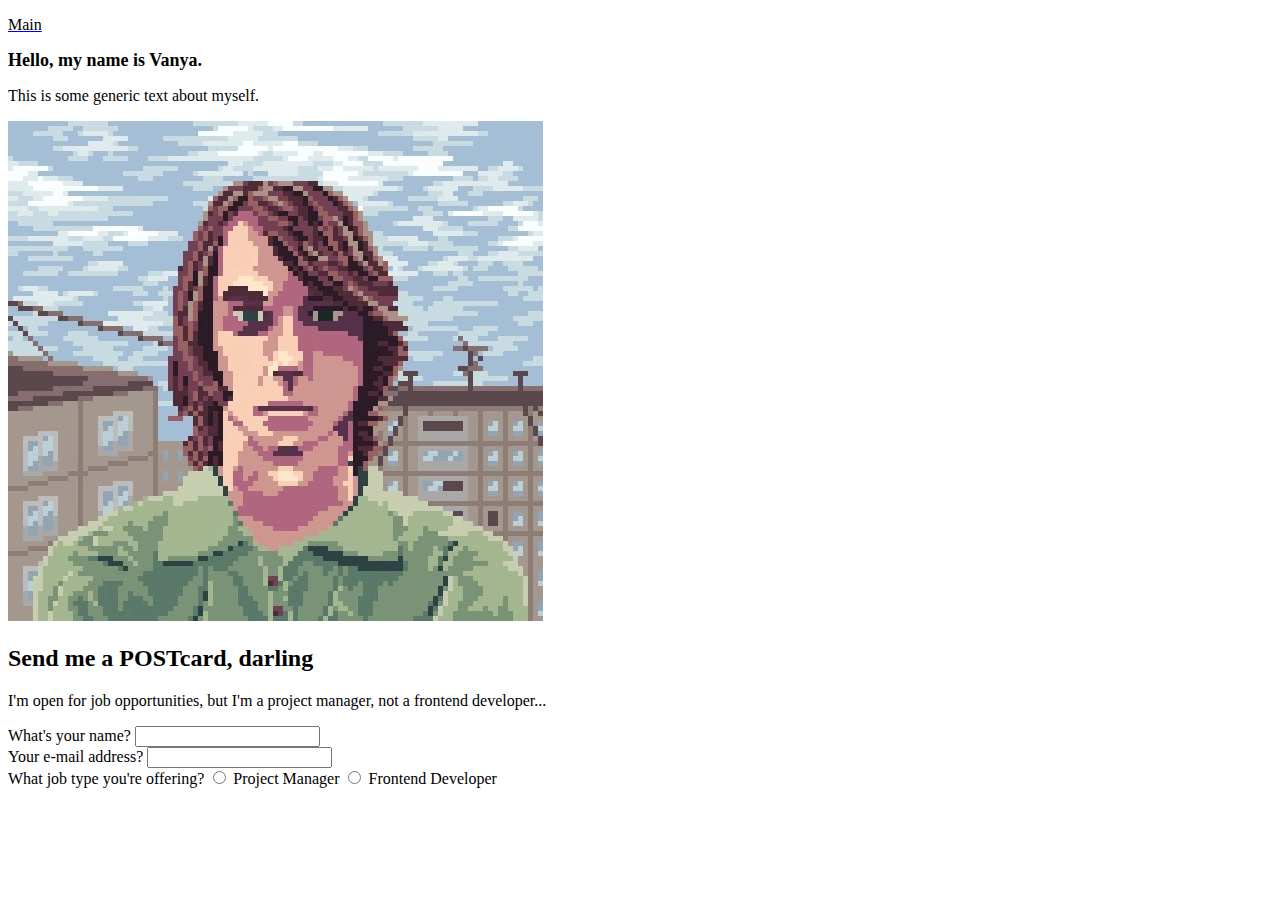
<file: CV/cv.html>
<!DOCTYPE html>
<html>
<head>
    <title>CV</title>
    <link href="./style.css" rel="stylesheet">
</head>
<body>

    <section class="navigation">
        <a href="https://deekei13.github.io/"><p>Main</p></a>
    </section>

    <section class="cv">
        <h1 class="title">Hello, my name is Vanya.</h1>
        <p>This is some generic text about myself.</p>
        <img src="./avatar.PNG" alt= "This is an image of me pixel styled"/>
    </section>

    <section class="cta">
        <h2>
            Send me a POSTcard, darling
        </h2>
        <p>I'm open for job opportunities, but I'm a project manager, not a frontend developer...</p>
        <form action="nil" method="post">
            <section class="name">
                <label for="name">What's your name?</label>
                <input type="text" name="name" id="name">
            </section>
            <section class="contact">
                <label for="e-mail">Your e-mail address?</label>
                <input type="text" name="e-mail" id="e-mail">
            </section>
            <section class="jobtype">
                <span>What job type you're offering?</span>
                <input type="radio" name="jobtype" id="pm">
                <label for="pm">Project Manager</label>
                <input type="radio" name="jobtype" id="frontend">
                <label for="frontend">Frontend Developer</label>
            </section>
        </form>
    </section>
    
</body>
</html>
</file>
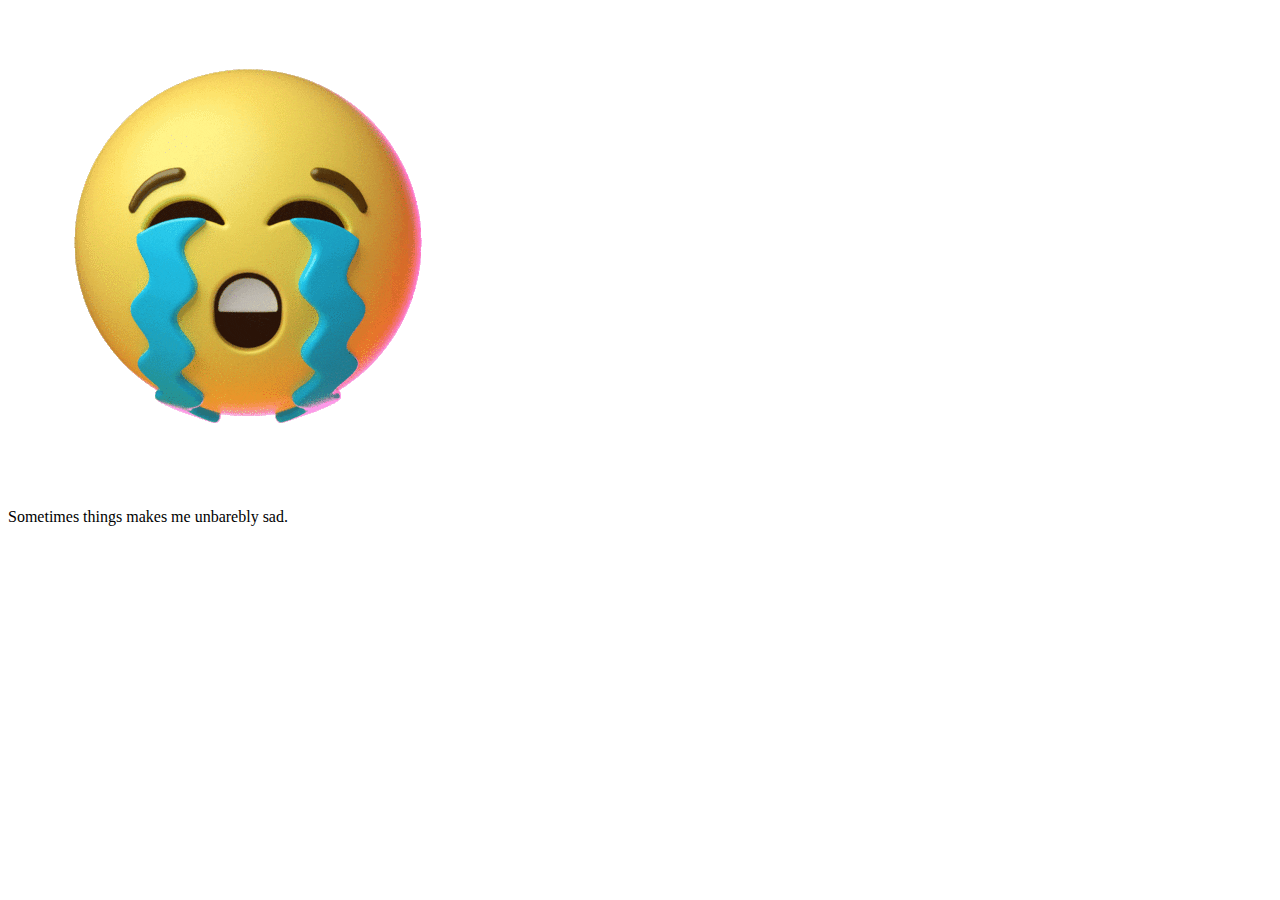
<file: sad/sad.html>
<!DOCTYPE html>
<html>
<head>
    <title>SAD</title>
</head>
<body>
    <div id="sad">
    <img src="sad.gif" alr="sad face.gif"/>
    <p>Sometimes things makes me unbarebly sad.</p>
    </div>
</body>
</html>
</file>
<file: style.css>
@import url('https://fonts.googleapis.com/css2?family=Anonymous+Pro:wght@400;700&family=Inter:wght@400;700&display=swap');
/* Main Base Stuff for all pages */

body {
    font-family: "Anonymous Pro", sans-serif;
    background-color: lightgray;
    color: #231F20;
}

p, li {
    font-family: "Inter", sans-serif;
}

header h1 {
    letter-spacing: 2px;
    font-weight: bold;
}

/* Basic blocks rules */

header, nav, footer, section, div.content {
    max-width: 1080px;
    margin: auto;
    padding: 15px 30px;
}

header.top {
    background-color: #7EBDC2;
    font-size: x-large;
    text-align: center;
    border-radius: 20px 20px 0px 0px;
    margin-top: 30px;
}

nav {
    background-color: #BB4430;
    font-size: large;
    text-align: center;
    border-top: #231F20 solid 1px;
    border-bottom: #231F20 solid 1px;
}

footer {
    background-color: #F3DFA2;
    font-size: x-small;
    border-radius: 0px 0px 20px 20px;
    margin-bottom: 10px;
    clear: left;
    border-top: #231F20 solid 1px;
}

#copyright {
    text-align: center;
}

/* Navigtaion bar */

nav {
    position: sticky;
    top: 0;
}

nav ul {
    list-style-type: none;
    margin: 5px;
    padding: 0;
}

nav ul li {
    display: inline;
}

nav a:visited {
    color: #231F20;
}

nav a:link {
    color: #231F20;
    text-decoration: none;
}

nav a:hover {
    color: #EFE6DD;
}

nav a.selected {
    color: #EFE6DD;
    text-shadow: #231F20 1px 1px;
}

/* Logo image rules */

img.welcome_img {
    height: 250px;
    border-radius: 50%;
    transition: all 200ms ease-out;
}

img.welcome_img:hover {
    box-shadow: 0 0 5px 5px #F3DFA2 ;
}

/* All section rules */

section, div {
    background-color: #EFE6DD;
}

section.intro {
    background-color: #F3DFA2;
    border-bottom: #231F20 solid 1px;
}

section.content img {
    display: block;
    margin: 20px auto 0px auto;
    max-width: 100%;
    height: 500px;
    align-self: center;
}

/* CSS Table */

div.tableContainer {
    display: table;
    border-spacing: 10px;
    width: 100%;
    padding: 0;
}

div.tableRow {
    display: table-row;
}

div.tableCell {
    display: table-cell;
}

/* Bio */

section.themes ul {
    list-style-type: none;
}

/* Cases & Articles */

div.case_intro {
    float: left;
    max-width: 100%;
}

article div.case_intro img {
    margin: 20px 10px 10px 0px;
    max-width: 100%;
    height: auto;
    width: auto;
}

article {
    display: flex;
    clear: left;
    padding: 20px 0px;
}

div.case_article {
    padding: 70px 0px 0px 20px;
}

/* 
section.cases {
    padding-bottom: 40px;
}

section.cases article {
    clear: left;
}

span.case_intro {
    clear: left;
    display: inline-block;
}

span.case_article {
    clear: left;
} */




/* CV */

div.avatar_container {
    position: relative;
    text-align: center;
}

div.avatar_text {
    color: #EFE6DD;
    font-size: 15px;
    text-shadow: #231F20 2px 2px 4px;
    position: absolute;
    left: 50%;
    top: 90%;
    background-color: transparent;
    transform: translate(-50%, -50%);
}

div.skill_container {
    background-color: rgb(192, 192, 192); 
    width: 100%; 
    border-radius: 15px;
}

.skill { 
    background-color: #BB4430; 
    color: white; 
    padding: 0; 
    text-align: right; 
    font-size: 15px;
    border-radius: 10px;
    padding-right: 3px;
} 

.management { 
    width: 80%; 
} 

.release {
    width: 60%;
}

.front_dev { 
    width: 15%; 
}

.webdev {
    width: 50%;
}

.russian {
    width: 100%;
}

.english {
    width: 90%;
}
</file>
<file: style-mobile.css>
@import url('https://fonts.googleapis.com/css2?family=Anonymous+Pro&family=Inter&display=swap');

header, nav, div.main, footer {
    max-width: 1080px;
    margin: 2px;
    padding: 15px 30px;
}
</file>
<file: CV/style.css>
p {
    align-self: auto;
    color: black;

}

h1 {
    color:black;
}

.title {
    font-size: large;
}
</file>
